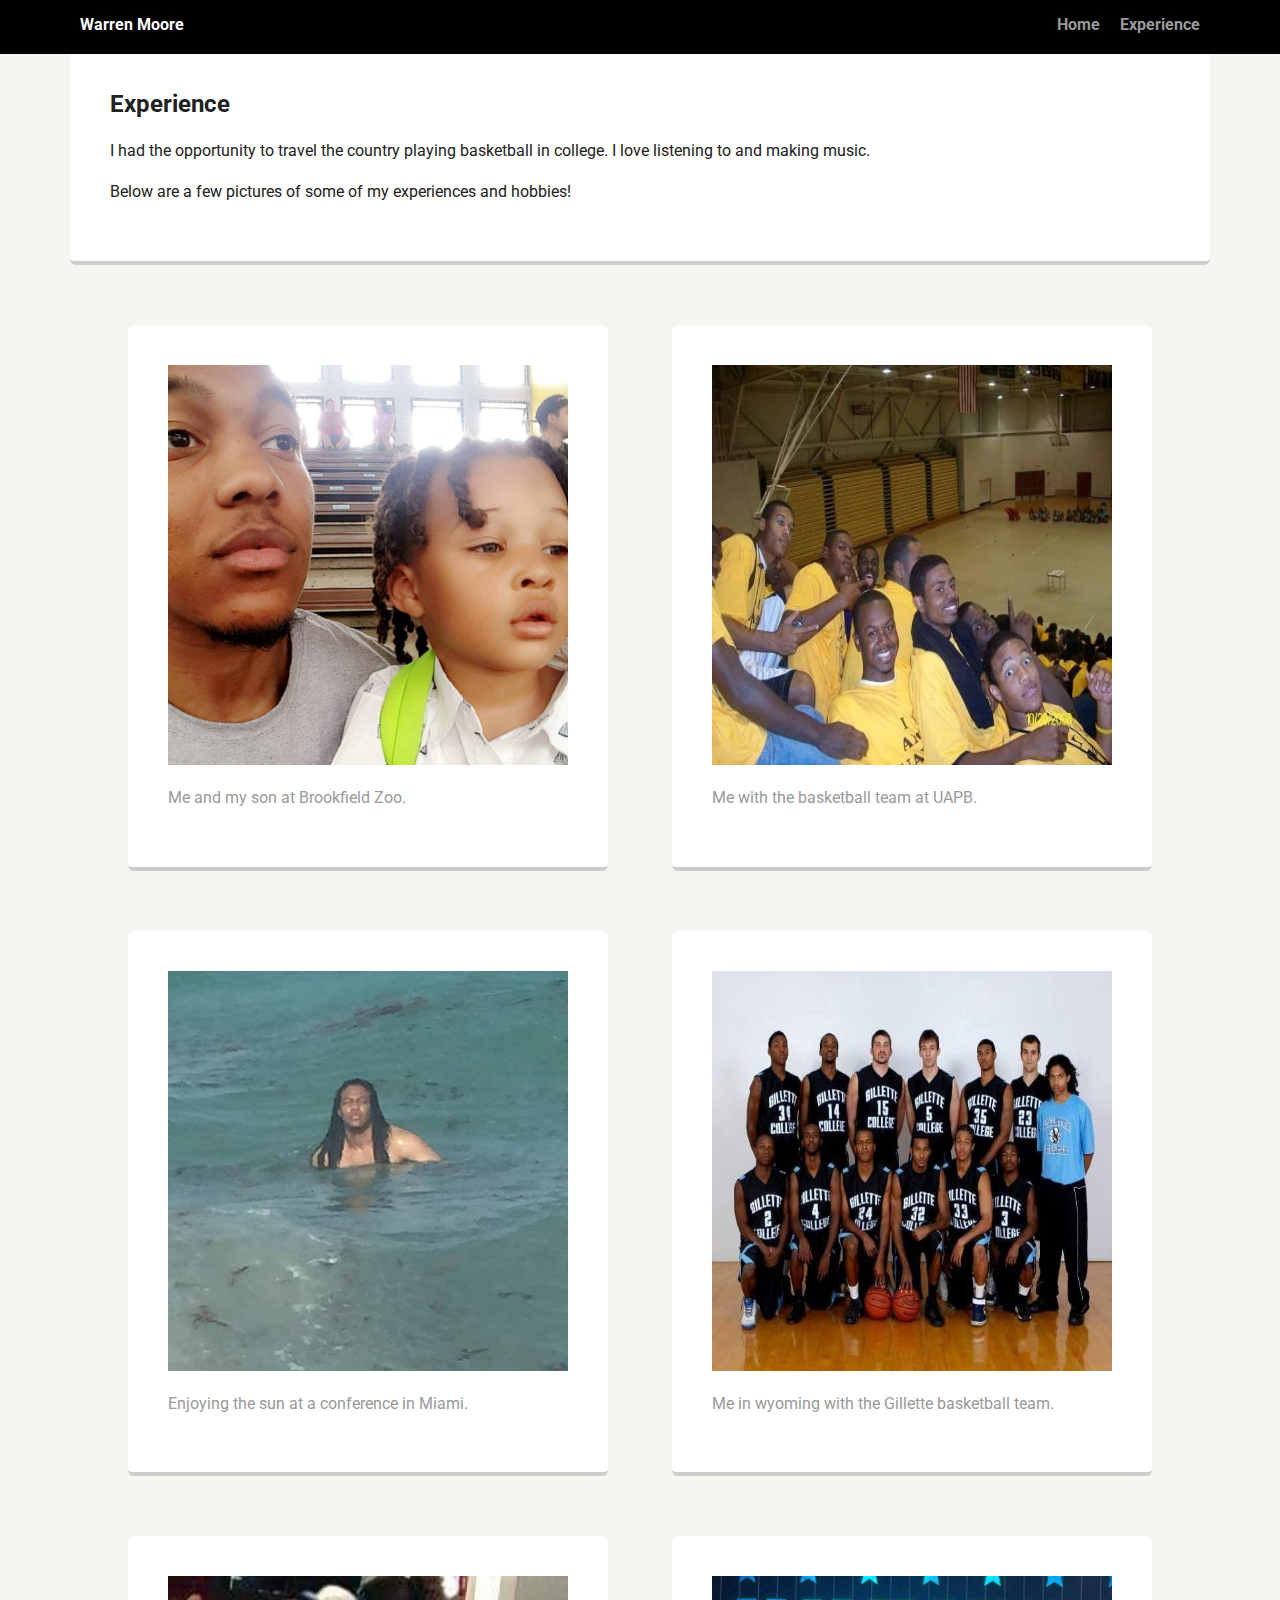
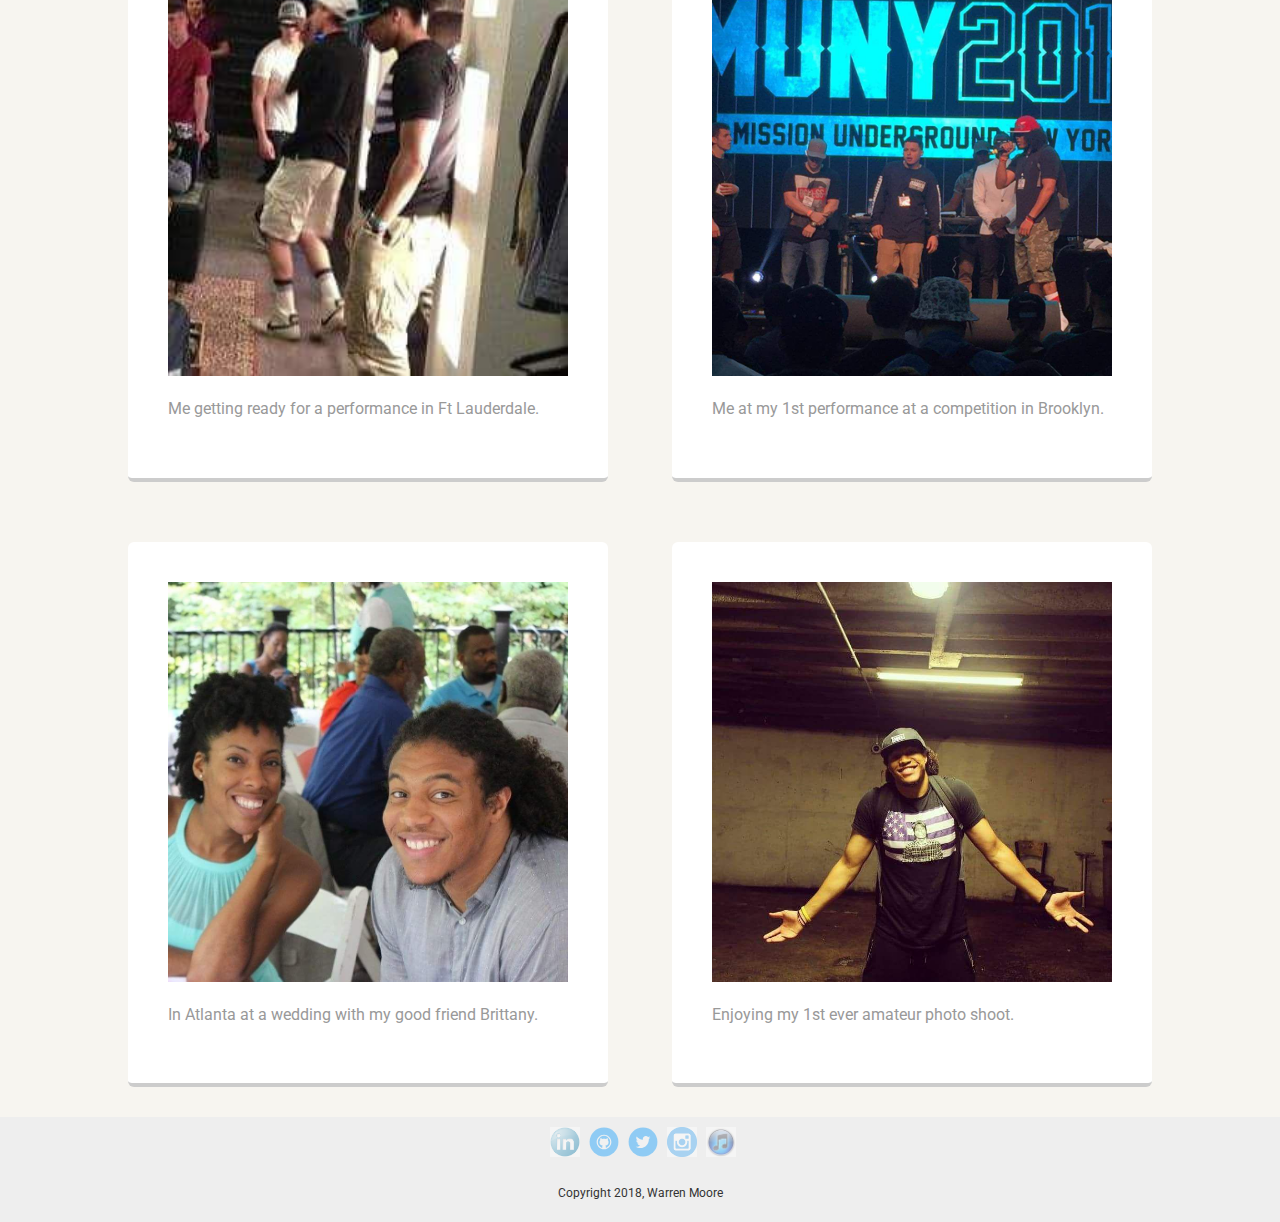
<file: experience.html>
<!doctype html>
<html lang="en">
    <head>
        <meta charset="utf-8">
        <title>Warren Moore's Profile</title>
        <meta name="viewport" content="width=device-width, initial-scale=1.0">
        <link rel="stylesheet" href="styles.css">
        <link href="https://fonts.googleapis.com/css?family=Muli%7CRoboto:400,300,500,700,900" rel="stylesheet"></head>
        <body>
      
          <div class="main-nav">
              <ul class="nav">
                <li class="name">Warren Moore</li>
                <li><a href="index.html">Home</a></li>
                <li><a href="experience.html">Experience</a></li>
              </ul>
          </div>

    <main class="gallery">
      <div class="two">
        <h2>Experience</h2>
        <p>I had the opportunity to travel the country playing basketball in college. I love listening to and making music.</p>
        <p>Below are a few pictures of some of my experiences and hobbies!</p>
      </div>

      <div>
        <ul id='gallery'>
            <li>
                <a href="images/meLilMe.jpg">
                 <img src="images/meLilMe.jpg" alt="">
                 <p>Me and my son at Brookfield Zoo.</p>
               </a>
             </li>
             <li>
             <a href="images/uapbTeam.jpg">
                 <img src="images/uapbTeam.jpg" alt="">
                 <p>Me with the basketball team at UAPB.</p>
               </a>
             </li>
        <li>
          <a href="images/miami.jpg">
            <img src="images/miami.jpg" alt="">
            <p>Enjoying the sun at a conference in Miami.</p>
            </a>
          </li>
          <li>
            <a href="images/gilletteTeam.jpg">
              <img src="images/gilletteTeam.jpg" alt="">
              <p>Me in wyoming with the Gillette basketball team.</p>
            </a>
          </li>         
          <li>
              <a href="images/lauderdale.jpg">
                <img src="images/lauderdale.jpg" alt="">
                <p>Me getting ready for a performance in Ft Lauderdale.</p>
                </a>
            </li>
              <li>
                  <a href="images/brooklyn.jpg">
                    <img src="images/brooklyn.jpg" alt="">
                    <p>Me at my 1st performance at a competition in Brooklyn.</p>
                    </a>
                </li>
                <li>
                    <a href="images/weddingPic.jpg">
                      <img src="images/weddingPic.jpg" alt="">
                      <p>In Atlanta at a wedding with my good friend Brittany.</p>
                      </a>
                  </li>
                    <li>
                        <a href="images/sessi.jpg">
                          <img src="images/sessi.jpg" alt="">
                          <p>Enjoying my 1st ever amateur photo shoot.</p>
                          </a>
                      </li>

           </ul>
       </div>
     </main>
     <footer>
        <div class="footerWrap">
        <ul>  
            <li><a href="https://www.linkedin.com/in/warren-moore/-a63163133/" target="_blank" title="Warren's linkedIn" class="social linkedIn">LinkedIn</a></li>                
            <li><a href="https://github.com/WarrenMoore33/" target="_blank" title="Warren's github" class="social github">Github</a></li>
            <li><a href="https://twitter.com/handlez33" target="_blank" title="Warren's twiter" class="social twitter">Twitter</a></li>
            <li><a href="https://www.instagram.com/handlez33/" target="_blank" title="Warren's instagram" class="social instagram">Instagram</a></li>
            <li><a href="https://www.handlezworld.com/music/" target="_blank" title="Warren's music page" class="social music">Music</a></li>
            
        </ul>
        <p class="copyright">Copyright 2018, Warren Moore</p>
    </div>
    </footer>
   </body>
   </html>
</file>
<file: styles.css>
/* Global Layout Set-up */
* {
  box-sizing: border-box;
}

body {
  margin: 0;
  padding: 0;
  text-align: center;
  font-family: 'Roboto', sans-serif;
  color: #222;
  background: #f7f5f0;
}
/* Link Styles */

a {
  text-decoration: none;
  color: #999;
}
a:hover {
  color: #6633ff;
}

/* Section Styles */

.main-nav {
  width: 100%;
  background: black;
  min-height: 30px;
  padding: 10px;
  position: fixed;
  text-align: center;
}
.nav {
  display: flex;
  justify-content: space-around;
  font-weight: 700;
  list-style-type: none;
  margin: 0 auto;
  padding: 0;
}

.nav .name {
    display: block;
    margin-right: auto;
    color: white;
}
.nav li {
  padding: 5px 10px 10px 10px;
}
.nav a {
  transition: all .5s;
}
.nav a:hover {
  color: white
}

header {
  text-align: center;
  background: url('images/atlanta-skyline-2.jpg.') no-repeat top center ;
  background-size: cover;
  overflow: hidden;
  padding-top: 60px;
}
header {
  line-height: 1.5;
}
header .profile-image {
  margin-top: 50px;
  width: 150px;
  height: 150px;
  border-radius: 50%;
  border: 3px solid white;
  transition: all .5s;
}
header .profile-image:hover {
  transform: scale(1.2) rotate(5deg);
}
.tag {
  background-color: #efefef;
  color: black;
  padding: 10px;
  border-radius: 5px;
  display: table;
  margin: 10px auto;
}
.location {
  background-color: #222;
  color: #78bcbf;
}
.card {
  margin: 30px;
  padding: 20px 40px 40px;
  max-width: 500px;
  text-align: left;
  background: #fff;
  border-bottom: 4px solid #ccc;
  border-radius: 6px;
  transition: all .5s;
}
.card:hover {
  border-color: #ff99ff;
}

ul.skills {
  padding: 0;
  text-align: left;
}

.skills li {
  border-radius: 6px;
  display: inline-block;
  background: #ff9904;
  color: white;
  padding: 5px 10px;
  margin: 2px;
}

.skills li:nth-child(odd) {
  background: #0399ff;
}

footer {                        
  padding: 10px 0;
  background:#eee;
}
  

.footerWrap {
  max-width: 900px;
  margin: 0 auto;
  text-align: center;
}
  .copyright {
      top: -8px;
      font-size: .75em;
      color: #333;
  }
  
 footer ul {
      list-style-type: none;
      margin: 0;
      padding: 0;                   
 }
   footer li {
          display: inline-block;                        
   }
      a.social {
          display: inline-block;
          text-indent: -9999px;
          margin-left: 5px;
          width: 30px;
          height: 30px;
          background-size: 30px 30px;
          opacity: .4;
          transition: all .5s;
          color: #333 !important;
          line-height: 8;
          font-size: 10px;
      }
      a.social.twitter {
          background-image: url(images/twitter.svg);
      }
      
      a.social.linkedIn {
          background-image: url(images/linkedIn.jpg);
      }
      
      a.social.github {
          background-image: url(images/github.svg);
      }
      a.social.instagram {
          background-image: url(images/instagram.png);
      }
      a.social.music {
          background-image: url(images/music.jpg);
      }
      
      a.social:hover {
          opacity: 1;
          text-indent: 0;                                    
      }


/* Styles for larger screens */
@media screen and (min-width: 720px) {

  .flex {
      display: -ms-flexbox;      /* TWEENER - IE 10 */
      display: flex;
      max-width: 1200px;
      -ms-flex-pack: distribute;
      justify-content: space-around;
      margin: 0 auto;
  }

  header {
    min-height: 470px;
  }

  .nav {
    max-width: 1200px;
    padding: 0 30px;
  }


  main {
    padding-top: 20px;
  }

  main p {
    line-height: 1.6em;
  }

  

}
/*Gallery pictures  */
.gallery {
    display: -ms-flexbox;      /* TWEENER - IE 10 */

    max-width: 1200px;
    -ms-flex-pack: distribute;
    justify-content: space-around;
    margin: 0 auto;
}
.two {
  margin: 30px;
  padding: 20px 40px 40px;
  text-align: left;
  background: #fff;
  border-bottom: 4px solid #ccc;
  border-radius: 6px;
  transition: all .5s;
}
#gallery {
  list-style: none;

  padding :0;
  margin: 0;

}

#gallery li {
  margin: 30px;
  padding: 40px 40px 40px;
  width: 40%;
  text-align: left;
  background: #fff;
  border-bottom: 4px solid #ccc;
  border-radius: 6px;
  transition: all .5s;
  display: inline-block;
}

#gallery img {
    width: 100%;
    height: 400px;
}
</file>
